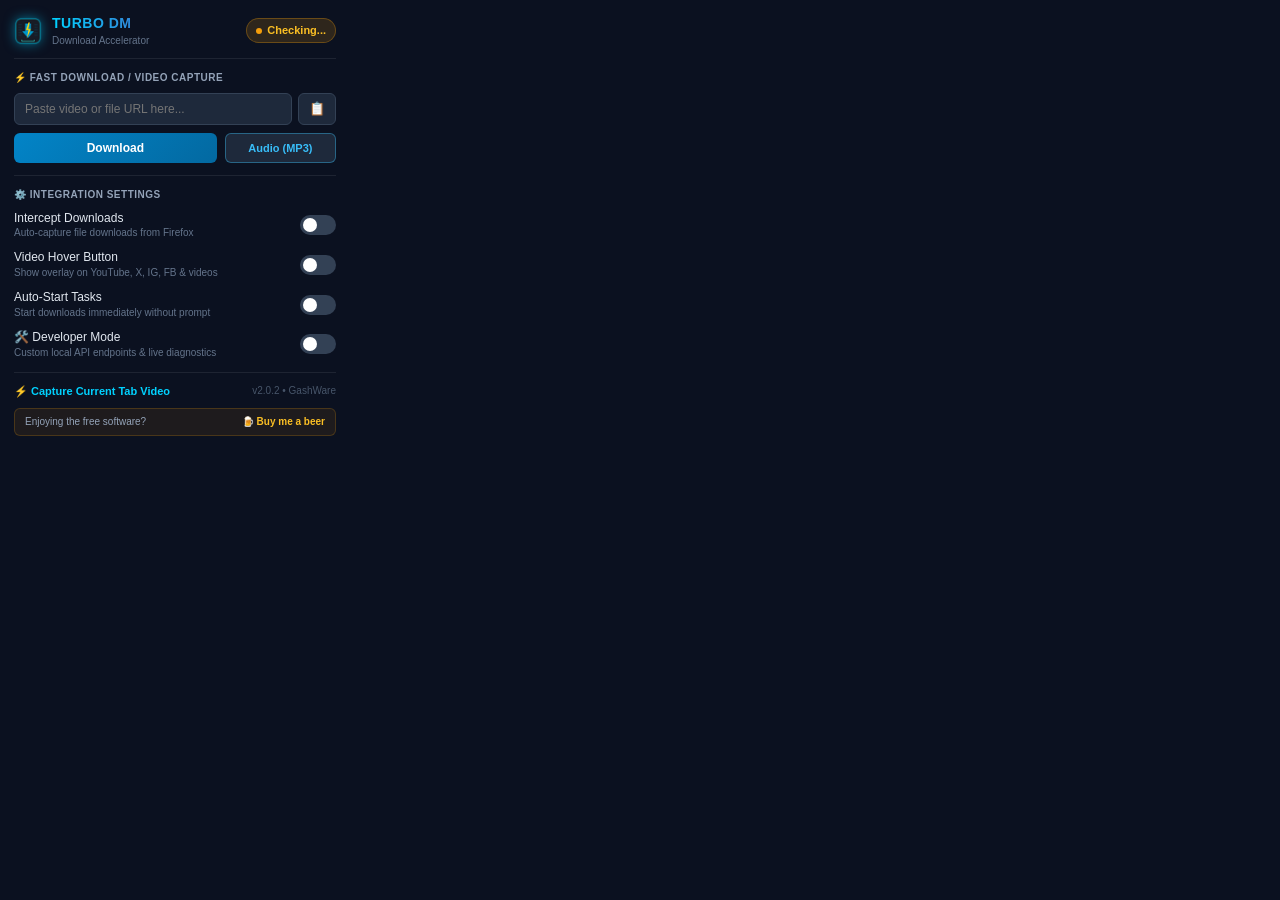
<file: Extension/firefox/popup.html>
<!DOCTYPE html>
<html lang="en">
<head>
  <meta charset="UTF-8">
  <meta name="viewport" content="width=device-width, initial-scale=1.0">
  <title>Turbo Download Manager</title>
  <link rel="stylesheet" href="popup.css">
</head>
<body>
  <div class="popup-container">
    <!-- Header -->
    <header class="popup-header">
      <div class="logo-area">
        <img src="icon-32.png" alt="Turbo DM Logo" class="app-logo">
        <div>
          <h1 class="app-title">TURBO DM</h1>
          <span class="app-subtitle">Download Accelerator</span>
        </div>
      </div>
      <div id="statusBadge" class="status-badge connecting" title="Click to refresh connection">
        <span class="status-dot"></span>
        <span id="statusText">Checking...</span>
      </div>
    </header>

    <!-- Desktop App Required / Not Found Banner -->
    <div id="offlineBanner" class="offline-banner" style="display: none;">
      <div class="offline-banner-header">
        <span class="offline-icon">⚠️</span>
        <div class="offline-title">Desktop Software Required</div>
      </div>
      <p class="offline-desc">
        Turbo Download Manager desktop engine is required for high-speed download acceleration and browser capture.
      </p>

      <!-- OS-Detected Primary Download Button -->
      <a id="primaryDownloadBtn" href="https://github.com/GashWare/Turbo-Download-Manager/raw/main/MSI/Turbo%20Download%20Manager-2.0.0-win64.msi" target="_blank" class="download-app-btn primary">
        <span id="primaryDownloadIcon">🪟</span>
        <span id="primaryDownloadText">Download for Windows (Installer)</span>
      </a>

      <!-- Alternative OS / Source Links -->
      <div class="os-buttons-grid">
        <a id="winDownloadBtn" href="https://github.com/GashWare/Turbo-Download-Manager/raw/main/MSI/Turbo%20Download%20Manager-2.0.0-win64.msi" target="_blank" class="download-app-btn secondary" title="Windows 64-bit MSI Installer">
          <span>🪟 Windows (.msi)</span>
        </a>
        <a id="linuxDownloadBtn" href="https://github.com/GashWare/Turbo-Download-Manager/raw/main/Distributions/Turbo-Download-Manager-2.0.0-Linux.tar.gz" target="_blank" class="download-app-btn secondary" title="Linux 64-bit Package">
          <span>🐧 Linux (.tar.gz)</span>
        </a>
      </div>

      <div class="offline-footer-links">
        <a href="https://github.com/GashWare/Turbo-Download-Manager" target="_blank" class="offline-link">📦 GitHub Project & Releases</a>
        <button id="launchAppBtn" class="offline-text-btn">⚡ Already Installed? Launch App</button>
      </div>
    </div>

    <!-- Quick Download Box -->
    <section class="quick-download-section">
      <label for="urlInput" class="section-label">⚡ Fast Download / Video Capture</label>
      <div class="input-group">
        <input type="text" id="urlInput" placeholder="Paste video or file URL here..." autocomplete="off">
        <button id="pasteBtn" class="icon-btn" title="Paste from Clipboard">📋</button>
      </div>
      <div class="action-btn-group">
        <button id="downloadBtn" class="primary-btn">Download</button>
        <button id="audioOnlyBtn" class="secondary-btn">Audio (MP3)</button>
      </div>
      <div id="feedbackMsg" class="feedback-msg"></div>
    </section>

    <div class="divider"></div>

    <!-- Preferences / Toggles -->
    <section class="settings-section">
      <label class="section-label">⚙️ Integration Settings</label>
      
      <div class="toggle-row">
        <div class="toggle-info">
          <span class="toggle-title">Intercept Downloads</span>
          <span class="toggle-desc">Auto-capture file downloads from Firefox</span>
        </div>
        <label class="switch">
          <input type="checkbox" id="toggleIntercept">
          <span class="slider"></span>
        </label>
      </div>

      <div class="toggle-row">
        <div class="toggle-info">
          <span class="toggle-title">Video Hover Button</span>
          <span class="toggle-desc">Show overlay on YouTube, X, IG, FB & videos</span>
        </div>
        <label class="switch">
          <input type="checkbox" id="toggleHover">
          <span class="slider"></span>
        </label>
      </div>

      <!-- Video Hover Button Sub-Settings -->
      <div id="hoverSubSettings" class="sub-settings-card" style="display: none;">
        <!-- Button Display Length Slider -->
        <div class="sub-setting-item">
          <div class="sub-setting-header">
            <span class="sub-setting-label">Button Display Length</span>
            <span id="hoverDurationBadge" class="duration-badge">10s</span>
          </div>
          <div class="slider-container">
            <input type="range" id="hoverDurationSlider" min="0" max="60" value="10" step="1" class="custom-range-slider">
            <div class="slider-ticks">
              <span>0s (Stay visible)</span>
              <span>30s</span>
              <span>60s</span>
            </div>
          </div>
          <span class="sub-setting-desc">Auto-fades button after set time (0s = stay visible while hovering)</span>
        </div>

        <!-- Ignore YouTube Preview Thumbnails Toggle -->
        <div class="sub-setting-toggle-row">
          <div class="sub-setting-toggle-info">
            <span class="sub-setting-toggle-title">Ignore Preview Thumbnails</span>
            <span class="sub-setting-desc">Hide button on YouTube hover preview videos</span>
          </div>
          <label class="switch switch-sm">
            <input type="checkbox" id="toggleIgnorePreviews" checked>
            <span class="slider"></span>
          </label>
        </div>
      </div>

      <div class="toggle-row">
        <div class="toggle-info">
          <span class="toggle-title">Auto-Start Tasks</span>
          <span class="toggle-desc">Start downloads immediately without prompt</span>
        </div>
        <label class="switch">
          <input type="checkbox" id="toggleAutoStart">
          <span class="slider"></span>
        </label>
      </div>

      <div class="toggle-row">
        <div class="toggle-info">
          <span class="toggle-title">🛠️ Developer Mode</span>
          <span class="toggle-desc">Custom local API endpoints & live diagnostics</span>
        </div>
        <label class="switch">
          <input type="checkbox" id="toggleDevMode">
          <span class="slider"></span>
        </label>
      </div>
    </section>

    <!-- Developer Mode Settings (Collapsible) -->
    <section id="devSection" class="dev-section" style="display: none;">
      <div class="divider"></div>
      <label class="section-label">🛠️ Local Connection Configuration</label>
      
      <div class="dev-field">
        <label for="apiHostInput" class="dev-label">Local API Host / Port:</label>
        <div class="input-group">
          <input type="text" id="apiHostInput" value="http://127.0.0.1:9669" placeholder="http://127.0.0.1:9669">
          <button id="saveApiHostBtn" class="dev-btn">Save & Ping</button>
        </div>
      </div>

      <div class="dev-diagnostic-box" id="devDiagnosticBox">
        <span class="diag-label">Diagnostics:</span>
        <pre id="devLogOutput">Ready to test connection.</pre>
      </div>
    </section>

    <!-- Footer -->
    <footer class="popup-footer">
      <button id="captureCurrentPageBtn" class="link-btn">⚡ Capture Current Tab Video</button>
      <div class="footer-version">v2.0.2 • GashWare</div>
    </footer>

    <!-- Small & Non-Intrusive Support Note -->
    <div class="support-banner">
      <span>Enjoying the free software?</span>
      <a href="https://square.link/u/obDkxl6F" target="_blank" class="donate-link" rel="noopener noreferrer">🍺 Buy me a beer</a>
    </div>
  </div>

  <script src="popup.js"></script>
</body>
</html>
</file>
<file: Extension/firefox/popup.css>
/* Turbo Download Manager - Popup Styles */

* {
  box-sizing: border-box;
  margin: 0;
  padding: 0;
}

body {
  width: 350px;
  background-color: #0b1120;
  color: #f8fafc;
  font-family: -apple-system, BlinkMacSystemFont, "Segoe UI", Roboto, "Helvetica Neue", Arial, sans-serif;
  font-size: 13px;
  line-height: 1.4;
  overflow-x: hidden;
}

.popup-container {
  padding: 14px;
}

/* Header */
.popup-header {
  display: flex;
  align-items: center;
  justify-content: space-between;
  margin-bottom: 12px;
  padding-bottom: 10px;
  border-bottom: 1px solid rgba(255, 255, 255, 0.08);
}

.logo-area {
  display: flex;
  align-items: center;
  gap: 10px;
}

.app-logo {
  width: 28px;
  height: 28px;
  border-radius: 6px;
  filter: drop-shadow(0 0 6px rgba(0, 210, 255, 0.5));
}

.app-title {
  font-size: 14px;
  font-weight: 700;
  letter-spacing: 0.5px;
  background: linear-gradient(90deg, #00d2ff, #3a7bd5);
  -webkit-background-clip: text;
  -webkit-text-fill-color: transparent;
}

.app-subtitle {
  font-size: 10px;
  color: #64748b;
  display: block;
}

/* Status Badge */
.status-badge {
  display: inline-flex;
  align-items: center;
  gap: 5px;
  padding: 4px 9px;
  border-radius: 20px;
  font-size: 11px;
  font-weight: 600;
  cursor: pointer;
  transition: all 0.2s ease;
  user-select: none;
}

.status-badge:hover {
  transform: scale(1.04);
}

.status-badge.connected {
  background: rgba(16, 185, 129, 0.15);
  color: #34d399;
  border: 1px solid rgba(16, 185, 129, 0.35);
}

.status-badge.connected .status-dot {
  background-color: #10b981;
  box-shadow: 0 0 6px #10b981;
}

.status-badge.disconnected {
  background: rgba(239, 68, 68, 0.15);
  color: #f87171;
  border: 1px solid rgba(239, 68, 68, 0.35);
}

.status-badge.disconnected .status-dot {
  background-color: #ef4444;
  box-shadow: 0 0 5px #ef4444;
}

.status-badge.connecting {
  background: rgba(245, 158, 11, 0.15);
  color: #fbbf24;
  border: 1px solid rgba(245, 158, 11, 0.3);
}

.status-badge.connecting .status-dot {
  background-color: #f59e0b;
}

.status-dot {
  width: 6px;
  height: 6px;
  border-radius: 50%;
}

/* Offline / Installation Banner */
.offline-banner {
  background: rgba(30, 41, 59, 0.95);
  border: 1px solid rgba(239, 68, 68, 0.4);
  box-shadow: 0 4px 15px rgba(239, 68, 68, 0.15);
  border-radius: 8px;
  padding: 12px;
  margin-bottom: 12px;
}

.offline-banner-header {
  display: flex;
  align-items: center;
  gap: 7px;
  margin-bottom: 6px;
}

.offline-icon {
  font-size: 14px;
}

.offline-title {
  font-size: 12px;
  font-weight: 700;
  color: #fca5a5;
}

.offline-desc {
  font-size: 11px;
  color: #cbd5e1;
  line-height: 1.35;
  margin-bottom: 10px;
}

.download-app-btn {
  display: flex;
  align-items: center;
  justify-content: center;
  gap: 6px;
  text-decoration: none;
  border-radius: 6px;
  font-weight: 600;
  transition: all 0.15s ease;
  cursor: pointer;
  text-align: center;
}

.download-app-btn.primary {
  width: 100%;
  background: linear-gradient(135deg, #10b981 0%, #059669 100%);
  color: #ffffff;
  padding: 8px 12px;
  font-size: 12px;
  box-shadow: 0 2px 10px rgba(16, 185, 129, 0.3);
  margin-bottom: 8px;
}

.download-app-btn.primary:hover {
  background: linear-gradient(135deg, #059669 0%, #047857 100%);
  transform: translateY(-1px);
}

.os-buttons-grid {
  display: grid;
  grid-template-columns: 1fr 1fr;
  gap: 6px;
  margin-bottom: 8px;
}

.download-app-btn.secondary {
  background: #1e293b;
  color: #38bdf8;
  border: 1px solid rgba(56, 189, 248, 0.35);
  padding: 6px 8px;
  font-size: 10.5px;
}

.download-app-btn.secondary:hover {
  background: rgba(56, 189, 248, 0.15);
  border-color: #38bdf8;
}

.offline-footer-links {
  display: flex;
  align-items: center;
  justify-content: space-between;
  margin-top: 6px;
  padding-top: 6px;
  border-top: 1px solid rgba(255, 255, 255, 0.08);
}

.offline-link {
  color: #94a3b8;
  font-size: 10px;
  text-decoration: none;
}

.offline-link:hover {
  color: #38bdf8;
  text-decoration: underline;
}

.offline-text-btn {
  background: none;
  border: none;
  color: #38bdf8;
  font-size: 10px;
  font-weight: 500;
  cursor: pointer;
}

.offline-text-btn:hover {
  text-decoration: underline;
}

/* Quick Download Box */
.section-label {
  display: block;
  font-size: 10px;
  font-weight: 700;
  color: #94a3b8;
  margin-bottom: 8px;
  text-transform: uppercase;
  letter-spacing: 0.5px;
}

.input-group {
  display: flex;
  gap: 6px;
  margin-bottom: 8px;
}

input[type="text"] {
  flex: 1;
  background: #1e293b;
  border: 1px solid #334155;
  border-radius: 6px;
  padding: 8px 10px;
  font-size: 12px;
  color: #f8fafc;
  outline: none;
  transition: border-color 0.2s;
}

input[type="text"]:focus {
  border-color: #00d2ff;
  box-shadow: 0 0 0 2px rgba(0, 210, 255, 0.2);
}

.icon-btn {
  background: #1e293b;
  border: 1px solid #334155;
  border-radius: 6px;
  padding: 0 10px;
  cursor: pointer;
  font-size: 13px;
  transition: background 0.15s;
}

.icon-btn:hover {
  background: #334155;
}

.action-btn-group {
  display: flex;
  gap: 8px;
}

.primary-btn {
  flex: 2;
  background: linear-gradient(135deg, #0284c7 0%, #0369a1 100%);
  color: #ffffff;
  border: none;
  border-radius: 6px;
  padding: 8px 12px;
  font-size: 12px;
  font-weight: 600;
  cursor: pointer;
  transition: opacity 0.15s, transform 0.1s;
}

.primary-btn:hover {
  opacity: 0.92;
  transform: translateY(-1px);
}

.secondary-btn {
  flex: 1;
  background: #1e293b;
  color: #38bdf8;
  border: 1px solid rgba(56, 189, 248, 0.4);
  border-radius: 6px;
  padding: 8px 10px;
  font-size: 11px;
  font-weight: 600;
  cursor: pointer;
  transition: background 0.15s;
}

.secondary-btn:hover {
  background: rgba(56, 189, 248, 0.15);
}

.feedback-msg {
  font-size: 11px;
  margin-top: 6px;
  min-height: 16px;
  display: none;
}

.feedback-msg.success {
  color: #34d399;
  display: block;
}

.feedback-msg.error {
  color: #f87171;
  display: block;
}

.divider {
  height: 1px;
  background: rgba(255, 255, 255, 0.08);
  margin: 12px 0;
}

/* Settings / Toggles */
.toggle-row {
  display: flex;
  align-items: center;
  justify-content: space-between;
  margin-bottom: 9px;
}

.toggle-info {
  display: flex;
  flex-direction: column;
}

.toggle-title {
  font-size: 12px;
  font-weight: 500;
  color: #e2e8f0;
}

.toggle-desc {
  font-size: 10px;
  color: #64748b;
}

/* Switch styling */
.switch {
  position: relative;
  display: inline-block;
  width: 36px;
  height: 20px;
}

.switch input {
  opacity: 0;
  width: 0;
  height: 0;
}

.slider {
  position: absolute;
  cursor: pointer;
  top: 0;
  left: 0;
  right: 0;
  bottom: 0;
  background-color: #334155;
  transition: 0.2s;
  border-radius: 20px;
}

.slider:before {
  position: absolute;
  content: "";
  height: 14px;
  width: 14px;
  left: 3px;
  bottom: 3px;
  background-color: white;
  transition: 0.2s;
  border-radius: 50%;
}

input:checked + .slider {
  background-color: #0284c7;
}

input:checked + .slider:before {
  transform: translateX(16px);
}

/* Video Hover Button Sub-Settings Card */
.sub-settings-card {
  background: rgba(15, 23, 42, 0.7);
  border-left: 2px solid #00d2ff;
  border-top: 1px solid rgba(255, 255, 255, 0.06);
  border-right: 1px solid rgba(255, 255, 255, 0.06);
  border-bottom: 1px solid rgba(255, 255, 255, 0.06);
  border-radius: 0 8px 8px 0;
  padding: 10px 12px;
  margin: -4px 0 10px 6px;
  display: flex;
  flex-direction: column;
  gap: 10px;
  animation: fadeIn 0.2s ease-in-out;
}

.sub-setting-item {
  display: flex;
  flex-direction: column;
  gap: 6px;
}

.sub-setting-header {
  display: flex;
  align-items: center;
  justify-content: space-between;
}

.sub-setting-label {
  font-size: 11px;
  font-weight: 600;
  color: #cbd5e1;
}

.duration-badge {
  font-size: 11px;
  font-weight: 700;
  color: #00d2ff;
  background: rgba(0, 210, 255, 0.15);
  border: 1px solid rgba(0, 210, 255, 0.35);
  padding: 1px 7px;
  border-radius: 10px;
  font-family: -apple-system, BlinkMacSystemFont, "Segoe UI", monospace;
  min-width: 32px;
  text-align: center;
}

.slider-container {
  display: flex;
  flex-direction: column;
  gap: 3px;
}

.custom-range-slider {
  -webkit-appearance: none;
  appearance: none;
  width: 100%;
  height: 4px;
  background: #334155;
  border-radius: 2px;
  outline: none;
  cursor: pointer;
  margin: 4px 0;
  transition: background 0.15s;
}

.custom-range-slider::-webkit-slider-thumb {
  -webkit-appearance: none;
  appearance: none;
  width: 14px;
  height: 14px;
  background: #00d2ff;
  border-radius: 50%;
  cursor: pointer;
  box-shadow: 0 0 6px rgba(0, 210, 255, 0.7);
  transition: transform 0.1s ease, background 0.15s ease;
}

.custom-range-slider::-webkit-slider-thumb:hover {
  transform: scale(1.2);
  background: #38bdf8;
}

.custom-range-slider::-moz-range-thumb {
  width: 14px;
  height: 14px;
  background: #00d2ff;
  border: none;
  border-radius: 50%;
  cursor: pointer;
  box-shadow: 0 0 6px rgba(0, 210, 255, 0.7);
  transition: transform 0.1s ease, background 0.15s ease;
}

.custom-range-slider::-moz-range-thumb:hover {
  transform: scale(1.2);
  background: #38bdf8;
}

.custom-range-slider::-moz-range-progress {
  background-color: #0284c7;
  height: 4px;
  border-radius: 2px;
}

.slider-ticks {
  display: flex;
  justify-content: space-between;
  font-size: 9px;
  color: #64748b;
  padding: 0 2px;
}

.sub-setting-desc {
  font-size: 9.5px;
  color: #64748b;
  line-height: 1.3;
}

.sub-setting-toggle-row {
  display: flex;
  align-items: center;
  justify-content: space-between;
  padding-top: 6px;
  border-top: 1px solid rgba(255, 255, 255, 0.06);
}

.sub-setting-toggle-info {
  display: flex;
  flex-direction: column;
  padding-right: 8px;
}

.sub-setting-toggle-title {
  font-size: 11px;
  font-weight: 500;
  color: #cbd5e1;
}

/* Small switch */
.switch.switch-sm {
  width: 30px;
  height: 16px;
  min-width: 30px;
}

.switch.switch-sm .slider:before {
  height: 10px;
  width: 10px;
  left: 3px;
  bottom: 3px;
}

.switch.switch-sm input:checked + .slider:before {
  transform: translateX(14px);
}

/* Developer Mode Section */
.dev-section {
  animation: fadeIn 0.2s ease-in-out;
}

@keyframes fadeIn {
  from { opacity: 0; transform: translateY(-4px); }
  to { opacity: 1; transform: translateY(0); }
}

.dev-label {
  display: block;
  font-size: 10px;
  color: #94a3b8;
  margin-bottom: 4px;
}

.dev-btn {
  background: #334155;
  color: #f8fafc;
  border: 1px solid #475569;
  border-radius: 6px;
  padding: 0 10px;
  font-size: 11px;
  font-weight: 600;
  cursor: pointer;
  white-space: nowrap;
}

.dev-btn:hover {
  background: #475569;
}

.dev-diagnostic-box {
  background: #090e17;
  border: 1px solid #1e293b;
  border-radius: 6px;
  padding: 8px;
  margin-top: 8px;
}

.diag-label {
  display: block;
  font-size: 9px;
  font-weight: 700;
  color: #64748b;
  text-transform: uppercase;
  margin-bottom: 3px;
}

#devLogOutput {
  font-family: monospace;
  font-size: 10px;
  color: #38bdf8;
  white-space: pre-wrap;
  word-break: break-all;
  max-height: 80px;
  overflow-y: auto;
}

/* Footer */
.popup-footer {
  margin-top: 12px;
  padding-top: 10px;
  border-top: 1px solid rgba(255, 255, 255, 0.08);
  display: flex;
  align-items: center;
  justify-content: space-between;
}

.link-btn {
  background: none;
  border: none;
  color: #00d2ff;
  font-size: 11px;
  font-weight: 600;
  cursor: pointer;
  padding: 2px 0;
}

.link-btn:hover {
  text-decoration: underline;
}

.footer-version {
  font-size: 10px;
  color: #475569;
}

/* Small & Non-Intrusive Support Note */
.support-banner {
  margin-top: 8px;
  padding: 6px 10px;
  background: rgba(245, 158, 11, 0.08);
  border: 1px solid rgba(245, 158, 11, 0.2);
  border-radius: 6px;
  display: flex;
  align-items: center;
  justify-content: space-between;
  font-size: 10px;
  color: #94a3b8;
}

.donate-link {
  color: #fbbf24;
  text-decoration: none;
  font-weight: 600;
  display: inline-flex;
  align-items: center;
  gap: 3px;
  transition: color 0.15s ease;
}

.donate-link:hover {
  color: #f59e0b;
  text-decoration: underline;
}
</file>
